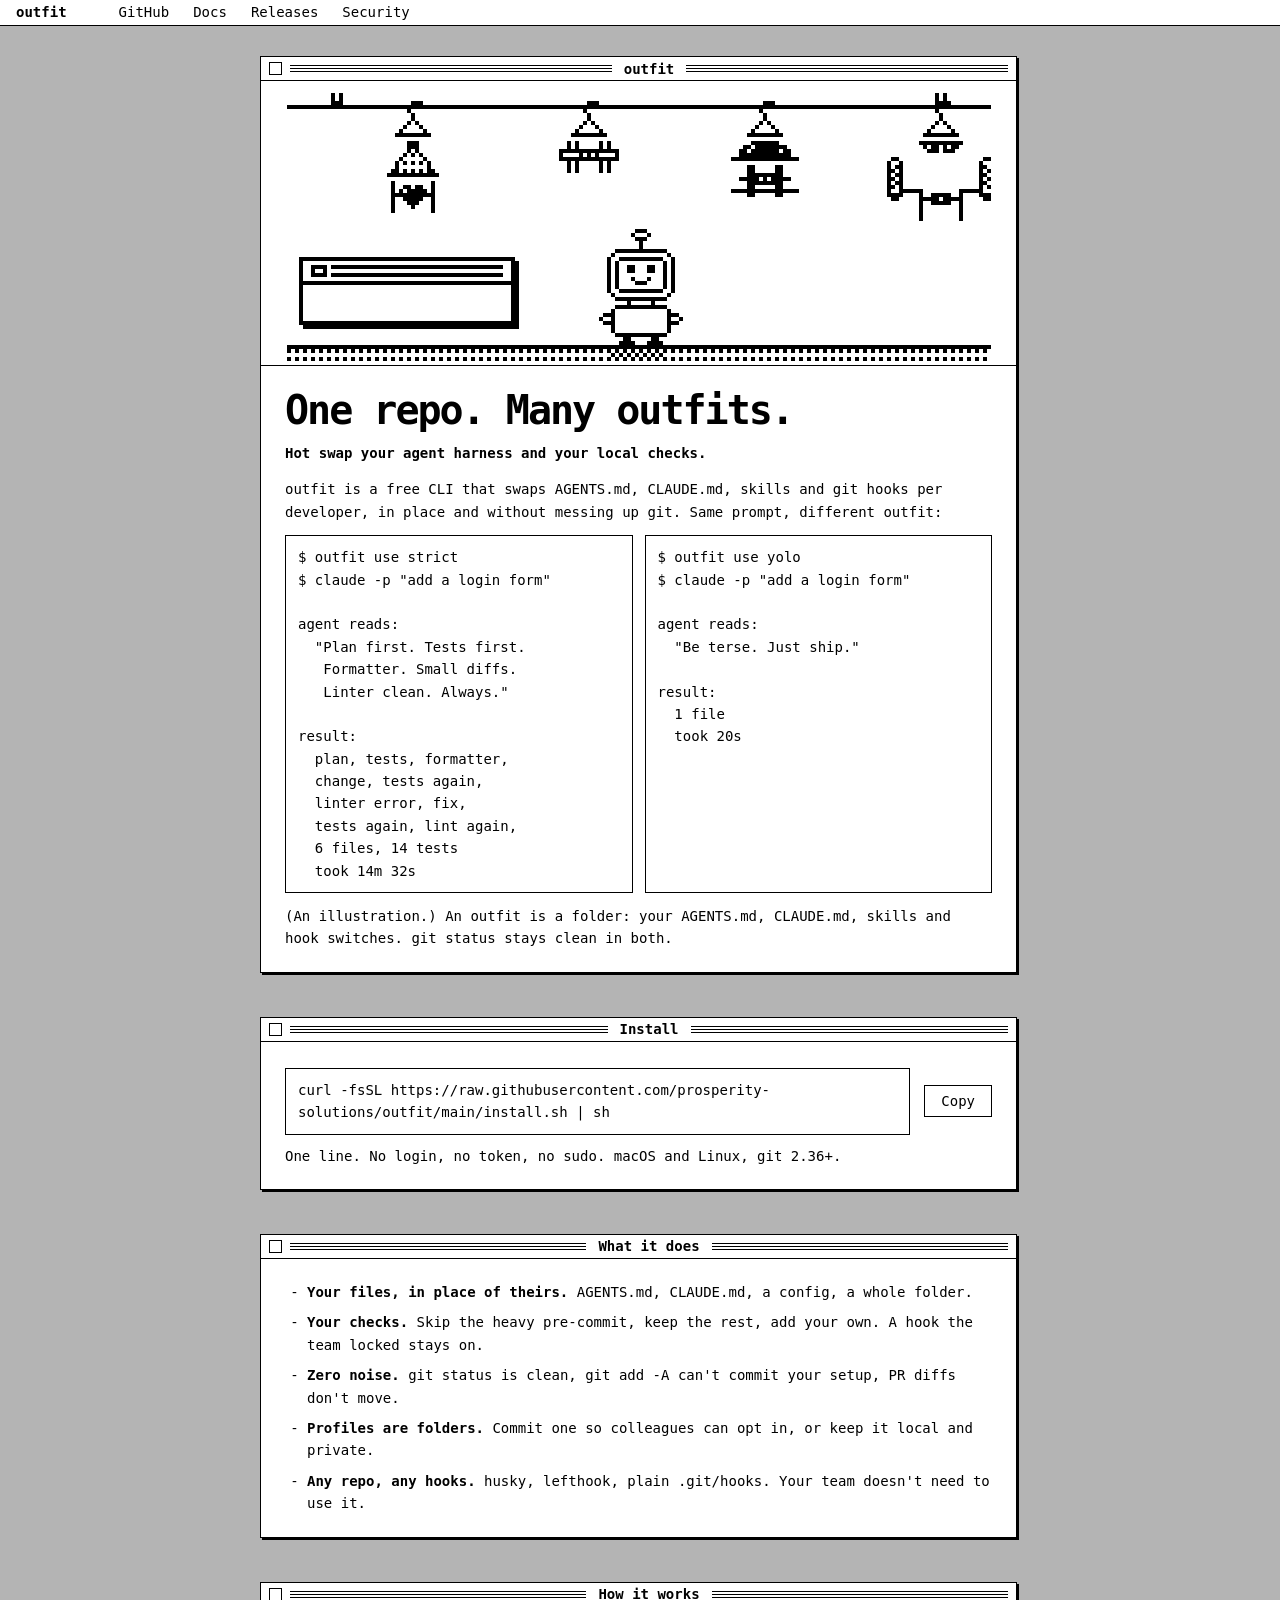
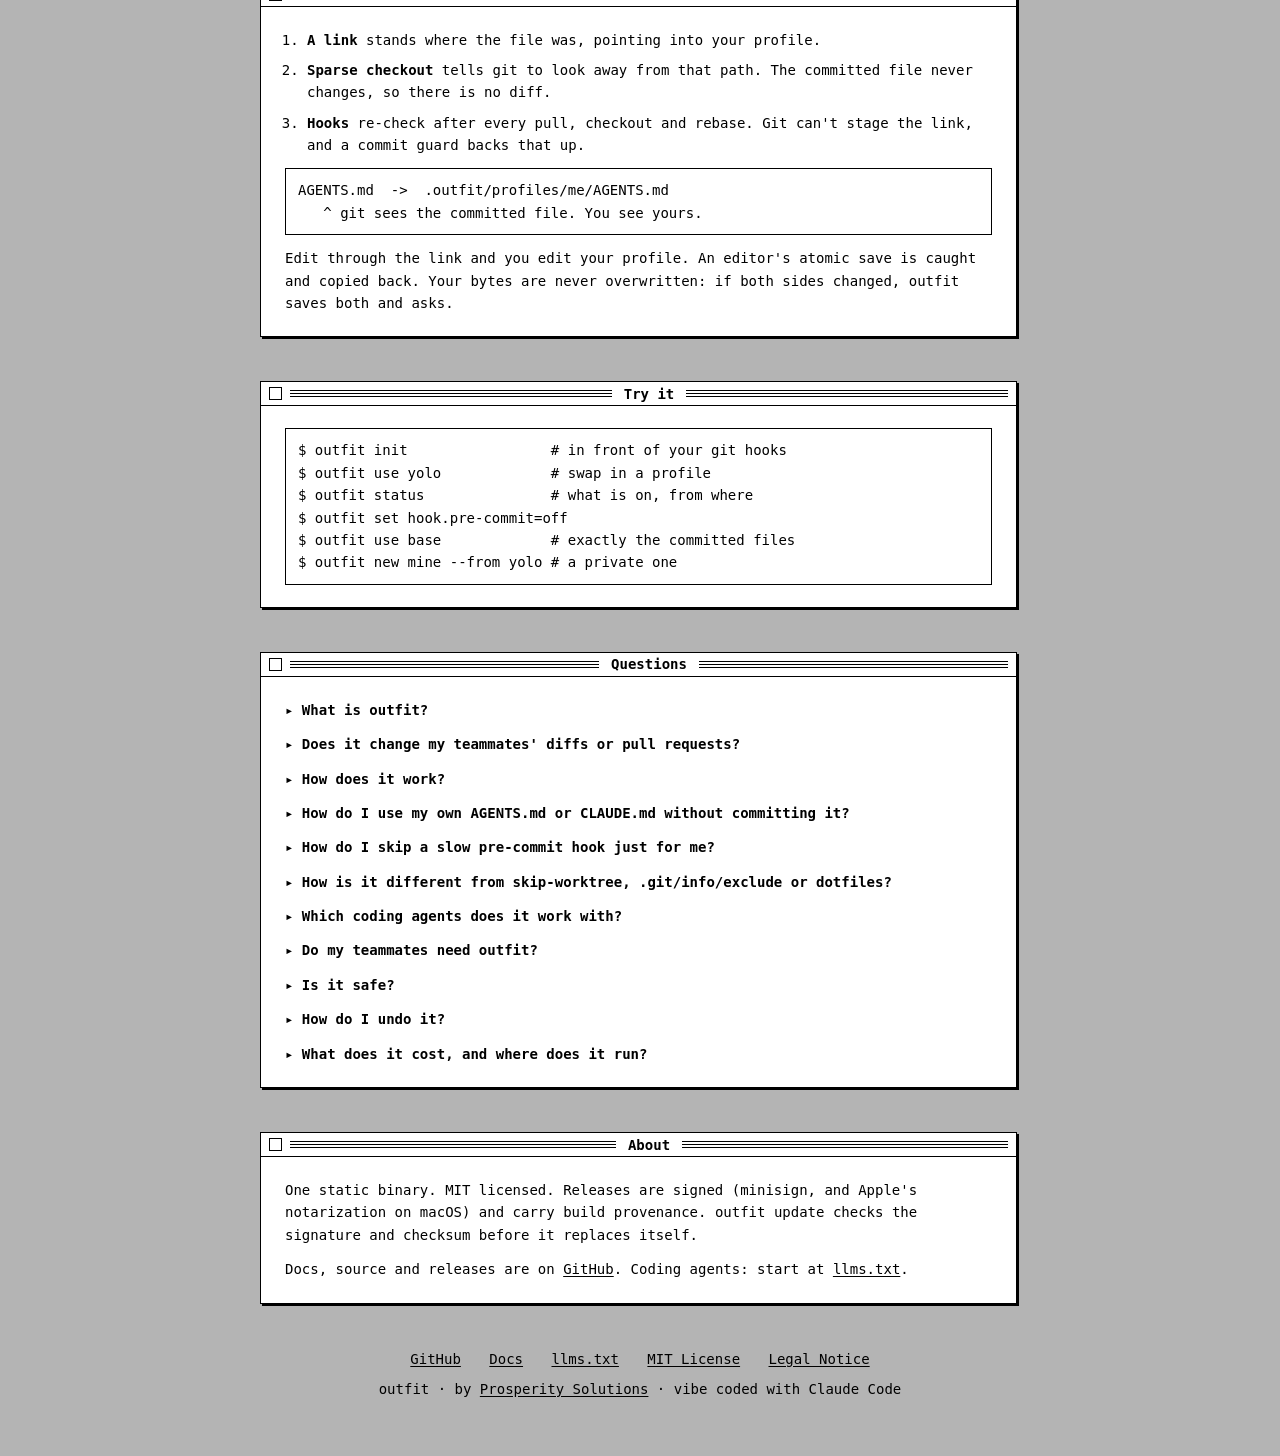
<file: site/index.html>
<!doctype html>
<html lang="en">
<head>
<meta charset="utf-8">
<meta name="viewport" content="width=device-width, initial-scale=1">
<meta http-equiv="Content-Security-Policy" content="default-src 'none'; style-src 'self'; script-src 'self'; img-src 'self'; base-uri 'none'; form-action 'none'">
<title>outfit: your own AGENTS.md, skills and hooks, no diff</title>
<meta name="description" content="Swap AGENTS.md, CLAUDE.md, skills and git hooks per developer without messing up git. git status stays clean, nobody else's diff changes. Free, MIT.">
<meta name="keywords" content="outfit, AGENTS.md, CLAUDE.md, coding agents, Claude Code, Codex, Cursor, git hooks, husky, lefthook, sparse checkout, dotfiles, developer tools, CLI, open source">
<meta name="author" content="Prosperity Solutions">
<meta name="robots" content="index, follow, max-image-preview:large">
<link rel="canonical" href="https://outfit.oss.life.li/">

<meta property="og:title" content="outfit: One repo. Many outfits.">
<meta property="og:description" content="Hot swap your agent harness and your local checks, without messing up git. Nobody else's diff changes.">
<meta property="og:type" content="website">
<meta property="og:url" content="https://outfit.oss.life.li/">
<meta property="og:image" content="https://outfit.oss.life.li/og.png">
<meta property="og:image:width" content="1200">
<meta property="og:image:height" content="630">
<meta property="og:image:alt" content="outfit: One repo. Many outfits. A retro Mac window with two terminals side by side.">
<meta property="og:site_name" content="outfit">
<meta property="og:locale" content="en_US">
<meta name="twitter:card" content="summary_large_image">
<meta name="twitter:title" content="outfit: One repo. Many outfits.">
<meta name="twitter:description" content="Hot swap your agent harness and your local checks, without messing up git.">
<meta name="twitter:image" content="https://outfit.oss.life.li/og.png">
<meta name="theme-color" content="#b4b4b4">

<link rel="icon" href="favicon.svg" type="image/svg+xml">
<link rel="alternate" type="text/markdown" href="llms.txt" title="LLM index">
<link rel="stylesheet" href="style.css">
<script type="application/ld+json">{"@context": "https://schema.org", "@type": "SoftwareApplication", "name": "outfit", "applicationCategory": "DeveloperApplication", "operatingSystem": "macOS, Linux", "description": "Swap AGENTS.md, CLAUDE.md, skills folders and hook checks in a git repository for your own versions, only on your machine. Git status stays clean and nobody else's diff changes.", "url": "https://outfit.oss.life.li/", "license": "https://github.com/prosperity-solutions/outfit/blob/main/LICENSE", "downloadUrl": "https://github.com/prosperity-solutions/outfit/releases/latest", "installUrl": "https://raw.githubusercontent.com/prosperity-solutions/outfit/main/install.sh", "author": {"@type": "Organization", "name": "Prosperity Solutions", "url": "https://github.com/prosperity-solutions"}, "offers": {"@type": "Offer", "price": "0", "priceCurrency": "USD"}}</script>
<script type="application/ld+json">{"@context": "https://schema.org", "@type": "FAQPage", "mainEntity": [{"@type": "Question", "name": "What is outfit?", "acceptedAnswer": {"@type": "Answer", "text": "A small command-line tool that swaps files in a git repository (AGENTS.md, CLAUDE.md, a skills folder, hook switches) for your own versions, only on your machine. The repository's committed files never change, so nobody else's diff does either."}}, {"@type": "Question", "name": "Does it change my teammates' diffs or pull requests?", "acceptedAnswer": {"@type": "Answer", "text": "No. Your versions live in profile folders. Git is told to look away from the swapped paths, so git status stays clean and git add can't pick them up, and a commit guard refuses a commit that would."}}, {"@type": "Question", "name": "How does it work?", "acceptedAnswer": {"@type": "Answer", "text": "A link stands where the file was, pointing into your profile. Sparse checkout tells git to ignore that path. Hooks re-check after every pull, checkout and rebase, and copy an editor's save back into your profile."}}, {"@type": "Question", "name": "How do I use my own AGENTS.md or CLAUDE.md without committing it?", "acceptedAnswer": {"@type": "Answer", "text": "Put your version in a profile (a folder) and run outfit use with its name. outfit puts your file where the committed one was, git ignores the swap, and nothing shows up in git status or in a pull request."}}, {"@type": "Question", "name": "How do I skip a slow pre-commit hook just for me?", "acceptedAnswer": {"@type": "Answer", "text": "Run outfit set hook.pre-commit=off. It applies only on your machine (add --global for every repository), the team's hook file is untouched, and a hook the team locked (locked = hook.pre-commit) cannot be skipped."}}, {"@type": "Question", "name": "How is it different from skip-worktree, .git/info/exclude or dotfiles?", "acceptedAnswer": {"@type": "Answer", "text": "git update-index --skip-worktree hides local edits to a tracked file, but breaks on the next pull or checkout. .git/info/exclude only ignores untracked files, and dotfile managers keep your files in your home folder instead of putting your version in place of a file the repo tracks. outfit does the skip-worktree trick safely: your file stands in place of the committed one, it is kept in sync after pulls and rebases, a commit guard stops the swap from being staged, and outfit use base puts the committed file back."}}, {"@type": "Question", "name": "Which coding agents does it work with?", "acceptedAnswer": {"@type": "Answer", "text": "Any agent that reads files from your repository: Claude Code, Codex, Cursor, Gemini CLI and the rest. outfit changes the files they read, not the agents. It also ships an agent skill: outfit skills."}}, {"@type": "Question", "name": "Do my teammates need outfit?", "acceptedAnswer": {"@type": "Answer", "text": "No. Without it they get exactly what is committed. outfit init --team adds a short note for them."}}, {"@type": "Question", "name": "Is it safe?", "acceptedAnswer": {"@type": "Answer", "text": "outfit never overwrites your bytes: if both sides changed, it saves both and asks. Releases are signed with minisign (and notarized by Apple on macOS) and carry build provenance. outfit update checks the signature and the SHA-256 before it replaces itself, and you can check the provenance with gh attestation verify."}}, {"@type": "Question", "name": "How do I undo it?", "acceptedAnswer": {"@type": "Answer", "text": "outfit use base puts the committed files back. outfit uninstall removes the hooks and settings it added (--purge also deletes your own profiles)."}}, {"@type": "Question", "name": "What does it cost, and where does it run?", "acceptedAnswer": {"@type": "Answer", "text": "It is free and MIT licensed. One static binary for macOS and Linux, with git 2.36 or newer."}}]}</script>
</head>
<body>

<nav class="menubar" aria-label="Site">
  <a class="logo" href="./">outfit</a>
  <a href="https://github.com/prosperity-solutions/outfit">GitHub</a>
  <a href="https://github.com/prosperity-solutions/outfit/blob/main/docs/README.md">Docs</a>
  <a href="https://github.com/prosperity-solutions/outfit/releases">Releases</a>
  <a href="https://github.com/prosperity-solutions/outfit/blob/main/SECURITY.md">Security</a>
</nav>

<main>

<section class="window" aria-labelledby="h-hero">
  <div class="title"><i class="close" aria-hidden="true"></i><span aria-hidden="true">outfit</span></div>
  <div class="stage"><img src="hero.svg" width="704" height="272" alt="An illustration: a little robot agent tries on harnesses from a rolling rack. A hard hat for strict, shades and a jetpack for yolo, a monocle for review."></div>
  <div class="body">
    <h1 id="h-hero">One repo. Many outfits.</h1>
    <p class="lead">Hot swap your agent harness and your local checks.</p>
    <p>outfit is a free CLI that swaps <code>AGENTS.md</code>, <code>CLAUDE.md</code>, skills and git hooks per developer, in place and without messing up git. Same prompt, different outfit:</p>

    <div class="cols">
<pre><code>$ outfit use strict
$ claude -p "add a login form"

agent reads:
  "Plan first. Tests first.
   Formatter. Small diffs.
   Linter clean. Always."

result:
  plan, tests, formatter,
  change, tests again,
  linter error, fix,
  tests again, lint again,
  6 files, 14 tests
  took 14m 32s</code></pre>
<pre><code>$ outfit use yolo
$ claude -p "add a login form"

agent reads:
  "Be terse. Just ship."

result:
  1 file
  took 20s</code></pre>
    </div>
    <p>(An illustration.) An outfit is a folder: your <code>AGENTS.md</code>, <code>CLAUDE.md</code>, skills and hook switches. <code>git status</code> stays clean in both.</p>
  </div>
</section>

<section class="window" aria-labelledby="t-install">
  <div class="title"><i class="close" aria-hidden="true"></i><h2 id="t-install">Install</h2></div>
  <div class="body">
    <div class="cmdrow">
      <pre class="sunken" id="cmd"><code>curl -fsSL https://raw.githubusercontent.com/prosperity-solutions/outfit/main/install.sh | sh</code></pre>
      <button class="btn" id="copy" type="button">Copy</button>
    </div>
    <p class="small">One line. No login, no token, no <code>sudo</code>. macOS and Linux, git 2.36+.</p>
  </div>
</section>

<section class="window" aria-labelledby="t-what">
  <div class="title"><i class="close" aria-hidden="true"></i><h2 id="t-what">What it does</h2></div>
  <div class="body">
    <ul class="list">
      <li><b>Your files, in place of theirs.</b> <code>AGENTS.md</code>, <code>CLAUDE.md</code>, a config, a whole folder.</li>
      <li><b>Your checks.</b> Skip the heavy pre-commit, keep the rest, add your own. A hook the team locked stays on.</li>
      <li><b>Zero noise.</b> <code>git status</code> is clean, <code>git add -A</code> can't commit your setup, PR diffs don't move.</li>
      <li><b>Profiles are folders.</b> Commit one so colleagues can opt in, or keep it local and private.</li>
      <li><b>Any repo, any hooks.</b> husky, lefthook, plain <code>.git/hooks</code>. Your team doesn't need to use it.</li>
    </ul>
  </div>
</section>

<section class="window" aria-labelledby="t-how">
  <div class="title"><i class="close" aria-hidden="true"></i><h2 id="t-how">How it works</h2></div>
  <div class="body">
    <ol class="steps">
      <li><b>A link</b> stands where the file was, pointing into your profile.</li>
      <li><b>Sparse checkout</b> tells git to look away from that path. The committed file never changes, so there is no diff.</li>
      <li><b>Hooks</b> re-check after every pull, checkout and rebase. Git can't stage the link, and a commit guard backs that up.</li>
    </ol>
<pre class="sunken"><code>AGENTS.md  ->  .outfit/profiles/me/AGENTS.md
   ^ git sees the committed file. You see yours.</code></pre>
    <p>Edit through the link and you edit your profile. An editor's atomic save is caught and copied back. Your bytes are never overwritten: if both sides changed, outfit saves both and asks.</p>
  </div>
</section>

<section class="window" aria-labelledby="t-try">
  <div class="title"><i class="close" aria-hidden="true"></i><h2 id="t-try">Try it</h2></div>
  <div class="body">
<pre><code>$ outfit init                 # in front of your git hooks
$ outfit use yolo             # swap in a profile
$ outfit status               # what is on, from where
$ outfit set hook.pre-commit=off
$ outfit use base             # exactly the committed files
$ outfit new mine --from yolo # a private one</code></pre>
  </div>
</section>

<section class="window" aria-labelledby="t-faq">
  <div class="title"><i class="close" aria-hidden="true"></i><h2 id="t-faq">Questions</h2></div>
  <div class="body">
    <details>
      <summary>What is outfit?</summary>
      <p>A small command-line tool that swaps files in a git repository (AGENTS.md, CLAUDE.md, a skills folder, hook switches) for your own versions, only on your machine. The repository's committed files never change, so nobody else's diff does either.</p>
    </details>
    <details>
      <summary>Does it change my teammates' diffs or pull requests?</summary>
      <p>No. Your versions live in profile folders. Git is told to look away from the swapped paths, so git status stays clean and git add can't pick them up, and a commit guard refuses a commit that would.</p>
    </details>
    <details>
      <summary>How does it work?</summary>
      <p>A link stands where the file was, pointing into your profile. Sparse checkout tells git to ignore that path. Hooks re-check after every pull, checkout and rebase, and copy an editor's save back into your profile.</p>
    </details>
    <details>
      <summary>How do I use my own AGENTS.md or CLAUDE.md without committing it?</summary>
      <p>Put your version in a profile (a folder) and run outfit use with its name. outfit puts your file where the committed one was, git ignores the swap, and nothing shows up in git status or in a pull request.</p>
    </details>
    <details>
      <summary>How do I skip a slow pre-commit hook just for me?</summary>
      <p>Run outfit set hook.pre-commit=off. It applies only on your machine (add --global for every repository), the team's hook file is untouched, and a hook the team locked (locked = hook.pre-commit) cannot be skipped.</p>
    </details>
    <details>
      <summary>How is it different from skip-worktree, .git/info/exclude or dotfiles?</summary>
      <p>git update-index --skip-worktree hides local edits to a tracked file, but breaks on the next pull or checkout. .git/info/exclude only ignores untracked files, and dotfile managers keep your files in your home folder instead of putting your version in place of a file the repo tracks. outfit does the skip-worktree trick safely: your file stands in place of the committed one, it is kept in sync after pulls and rebases, a commit guard stops the swap from being staged, and outfit use base puts the committed file back.</p>
    </details>
    <details>
      <summary>Which coding agents does it work with?</summary>
      <p>Any agent that reads files from your repository: Claude Code, Codex, Cursor, Gemini CLI and the rest. outfit changes the files they read, not the agents. It also ships an agent skill: outfit skills.</p>
    </details>
    <details>
      <summary>Do my teammates need outfit?</summary>
      <p>No. Without it they get exactly what is committed. outfit init --team adds a short note for them.</p>
    </details>
    <details>
      <summary>Is it safe?</summary>
      <p>outfit never overwrites your bytes: if both sides changed, it saves both and asks. Releases are signed with minisign (and notarized by Apple on macOS) and carry build provenance. outfit update checks the signature and the SHA-256 before it replaces itself, and you can check the provenance with gh attestation verify.</p>
    </details>
    <details>
      <summary>How do I undo it?</summary>
      <p>outfit use base puts the committed files back. outfit uninstall removes the hooks and settings it added (--purge also deletes your own profiles).</p>
    </details>
    <details>
      <summary>What does it cost, and where does it run?</summary>
      <p>It is free and MIT licensed. One static binary for macOS and Linux, with git 2.36 or newer.</p>
    </details>
  </div>
</section>

<section class="window" aria-labelledby="t-about">
  <div class="title"><i class="close" aria-hidden="true"></i><h2 id="t-about">About</h2></div>
  <div class="body">
    <p>One static binary. MIT licensed. Releases are signed (minisign, and Apple's notarization on macOS) and carry build provenance. <code>outfit update</code> checks the signature and checksum before it replaces itself.</p>
    <p>Docs, source and releases are on <a href="https://github.com/prosperity-solutions/outfit">GitHub</a>. Coding agents: start at <a href="llms.txt">llms.txt</a>.</p>
  </div>
</section>

</main>

<footer>
  <p class="links"><a href="https://github.com/prosperity-solutions/outfit">GitHub</a> <a href="https://github.com/prosperity-solutions/outfit/blob/main/docs/README.md">Docs</a> <a href="llms.txt">llms.txt</a> <a href="https://github.com/prosperity-solutions/outfit/blob/main/LICENSE">MIT License</a> <a href="https://liechtensteinlife.com/en-DE/markets/de/legal-notice-ps">Legal Notice</a></p>
  <p>outfit &middot; by <a href="https://github.com/prosperity-solutions">Prosperity Solutions</a> &middot; vibe coded with Claude Code</p>
</footer>

<script src="site.js"></script>
</body>
</html>
</file>
<file: site/style.css>
/* A Macintosh desktop (System 7), black and white on grey, in one file of CSS. No framework, no fonts to download. */
:root {
  --ink: #000;
  --paper: #fff;
  /* Monospace all the way down, from fonts the system already has (nothing is downloaded) */
  --ui: "Monaco", "Menlo", "Lucida Console", "DejaVu Sans Mono", "Courier New", ui-monospace, monospace;
  --mono: var(--ui);
}
* { box-sizing: border-box; }
html {
  /* A calm, flat grey desktop. (The classic dithered checkerboard shimmers when the page scrolls.) */
  background: #b4b4b4;
}
body {
  margin: 0;
  padding: 44px 12px 40px;
  color: var(--ink);
  font: 14px/1.6 var(--ui);
}
main { max-width: 760px; margin: 0 auto; }

/* Menu bar */
.menubar {
  position: fixed; top: 0; left: 0; right: 0; height: 26px; z-index: 1;
  display: flex; align-items: center; gap: 4px; padding: 0 6px;
  background: var(--paper); border-bottom: 1px solid var(--ink);
  white-space: nowrap; overflow: hidden;
}
.menubar a { color: var(--ink); text-decoration: none; padding: 2px 10px; }
.menubar a:hover, .menubar a:focus-visible { background: var(--ink); color: var(--paper); outline: 0; }
.menubar .logo { font-weight: bold; margin-right: 28px; }

/* Windows */
.window {
  background: var(--paper); border: 1px solid var(--ink);
  box-shadow: 2px 2px 0 var(--ink); margin: 0 3px 44px 0;
}
.title {
  display: flex; align-items: center; gap: 8px; height: 24px; padding: 0 8px;
  border-bottom: 1px solid var(--ink); background: var(--paper);
}
/* the title-bar stripes fill the space either side of the title, and stop short of the close box */
.title::before, .title::after {
  content: ""; flex: 1; height: 7px;
  background: repeating-linear-gradient(var(--ink) 0 1px, var(--paper) 1px 3px);
}
.title::before { order: 1; }
.title span, .title h2 { order: 2; margin: 0; padding: 0 4px; font: inherit; font-weight: bold; line-height: 14px; white-space: nowrap; }
.title::after { order: 3; }
.close { order: 0; flex: none; width: 13px; height: 13px; border: 1px solid var(--ink); background: var(--paper); }
/* the hero illustration: a whole number of screen pixels per art pixel (4, 3, 2), so every pixel stays
   crisp. Between 366px and 380px it crops a few pixels of rail rather than blur, and below that it scales */
.stage { display: flex; justify-content: center; overflow: hidden; border-bottom: 1px solid var(--ink); padding: 12px 0 0; }
.stage img { display: block; flex: none; width: 704px; height: auto; }
.body { padding: 22px 24px; }
.body > :last-child { margin-bottom: 0; }

h1 { font-size: 40px; line-height: 1; margin: 2px 0 12px; letter-spacing: -2px; }
.lead { font-weight: bold; margin: 0 0 14px; }
p { margin: 0 0 12px; }
.small { margin: 10px 0 0; }
a { color: var(--ink); text-decoration: underline; text-underline-offset: 2px; }
a:hover { background: var(--ink); color: var(--paper); }

code, pre { font: inherit; }
pre { margin: 0 0 12px; padding: 10px 12px; overflow-x: auto; white-space: pre; border: 1px solid var(--ink); background: var(--paper); }

.cols { display: grid; grid-template-columns: 1fr 1fr; gap: 12px; margin: 0 0 12px; }
.cols pre { margin: 0; white-space: pre-wrap; overflow-wrap: anywhere; }
.cmdrow { display: flex; gap: 14px; align-items: center; margin-top: 4px; }
.cmdrow pre { flex: 1; margin: 0; min-width: 0; }
#cmd { white-space: pre-wrap; overflow-wrap: anywhere; }
#copy { display: none; }
.js #copy { display: block; }

/* One kind of button */
.btn {
  display: inline-block; padding: 4px 16px;
  background: var(--paper); color: var(--ink); border: 1px solid var(--ink);
  font: inherit; text-align: center; text-decoration: none; cursor: pointer;
}
.btn:hover, .btn:active { background: var(--ink); color: var(--paper); }
.btn:focus-visible, a:focus-visible { outline: 2px dotted var(--ink); outline-offset: 3px; }

.list { margin: 0 0 12px; padding-left: 22px; list-style: "- "; }
.steps { margin: 0 0 12px; padding-left: 22px; }
.list li, .steps li { margin: 0 0 8px; }
.list li:last-child { margin-bottom: 0; }

details { margin: 0 0 12px; }
summary { cursor: pointer; font-weight: bold; list-style: none; }
summary::-webkit-details-marker { display: none; }
summary::before { content: "\25B8  "; }
details[open] > summary::before { content: "\25BE  "; }
summary:hover { background: var(--ink); color: var(--paper); }
summary:focus-visible { outline: 2px dotted var(--ink); outline-offset: 3px; }
details p { margin: 6px 0 4px 22px; }

footer { max-width: 760px; margin: 0 auto; padding: 0 0 8px; text-align: center; }
footer p { margin: 0 0 8px; }
footer .links a { margin: 0 10px; }

@media (min-width: 900px) {
  body { padding-top: 56px; }
}
@media (max-width: 640px) {
  .cols { grid-template-columns: 1fr; }
  .cmdrow { flex-direction: column; align-items: stretch; }
  .menubar a:nth-child(n+4) { display: none; }
}
@media (max-width: 520px) {
  h1 { font-size: 34px; }
}
@media (max-width: 732px) {
  .stage img { width: 528px; }
}
@media (max-width: 556px) {
  .stage img { width: 352px; }
}
@media (max-width: 365px) {
  .stage img { flex: auto; width: 100%; }
}

.dialog { max-width: 460px; margin: 60px auto 0; }
</file>
